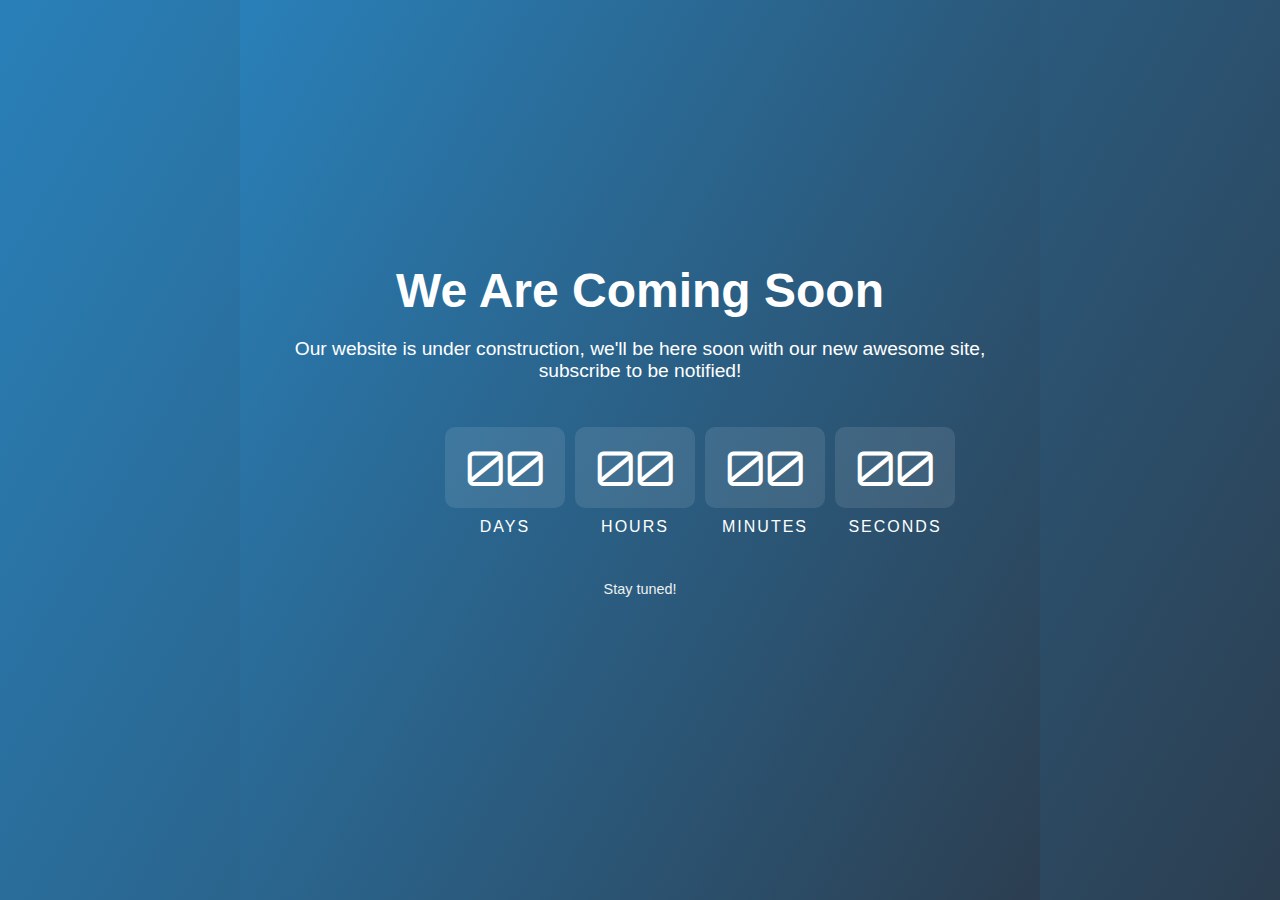
<file: index.html>
<!DOCTYPE html>
<html lang="en">
	<head>
		<meta charset="UTF-8" />
		<meta name="viewport" content="width=device-width, initial-scale=1.0" />
		<title>Coming Soon</title>
		<link rel="stylesheet" href="styles.css" />
        <link href="https://fonts.googleapis.com/css2?family=Orbitron:wght@400;700&display=swap" rel="stylesheet">
		<!-- Google tag (gtag.js) -->
		<script
			async
			src="https://www.googletagmanager.com/gtag/js?id=G-L1NYH1S3BG"
		></script>
		<script>
			window.dataLayer = window.dataLayer || [];
			function gtag() {
				dataLayer.push(arguments);
			}
			gtag("js", new Date());

			gtag("config", "G-L1NYH1S3BG");
		</script>
        <!-- Meta Pixel Code -->
        <script>
            !function(f,b,e,v,n,t,s)
            {if(f.fbq)return;n=f.fbq=function(){n.callMethod?
            n.callMethod.apply(n,arguments):n.queue.push(arguments)};
            if(!f._fbq)f._fbq=n;n.push=n;n.loaded=!0;n.version='2.0';
            n.queue=[];t=b.createElement(e);t.async=!0;
            t.src=v;s=b.getElementsByTagName(e)[0];
            s.parentNode.insertBefore(t,s)}(window, document,'script',
            'https://connect.facebook.net/en_US/fbevents.js');
            fbq('init', '1151915713107701');
            fbq('track', 'PageView');
        </script>
        <noscript><img height="1" width="1" style="display:none"
        src="https://www.facebook.com/tr?id=1151915713107701&ev=PageView&noscript=1"
        /></noscript>
        <!-- End Meta Pixel Code -->
	</head>
	<body>
        <div class="container">
            <div class="content">
                <h1>We Are Coming Soon</h1>
                <p>Our website is under construction, we'll be here soon with our new awesome site, subscribe to be notified!</p>
                <div class="countdown">
                    <div class="time-section">
                        <div id="days" class="time-number">00</div>
                        <div class="time-label">Days</div>
                    </div>
                    <div class="time-section">
                        <div id="hours" class="time-number">00</div>
                        <div class="time-label">Hours</div>
                    </div>
                    <div class="time-section">
                        <div id="minutes" class="time-number">00</div>
                        <div class="time-label">Minutes</div>
                    </div>
                    <div class="time-section">
                        <div id="seconds" class="time-number">00</div>
                        <div class="time-label">Seconds</div>
                    </div>
                </div>
                <p class="small">Stay tuned!</p>
            </div>
        </div>

        <script src="script.js"></script>
    </body>
</html>
</file>
<file: styles.css>
* {
  margin: 0;
  padding: 0;
  box-sizing: border-box;
  font-family: 'Arial', sans-serif;
}

body, html {
  height: 100%;
  display: flex;
  justify-content: center;
  align-items: center;
  background: linear-gradient(120deg, #2980b9, #2c3e50);
  color: white;
  overflow: hidden;
}

.container {
  text-align: center;
  max-width: 800px;
  padding: 20px;
}

.content {
  animation: fadeIn 2s ease-in-out;
}

h1 {
  font-size: 3em;
  margin-bottom: 20px;
}

p {
  font-size: 1.2em;
  margin-bottom: 40px;
}

.countdown{
  display: flex;
  justify-content: space-around;
  max-width: 400px;
  margin: 0 auto 40px;
}

body .countdown .time-section .time-number {
  font-family: 'Orbitron', sans-serif !important;
}

.time-section {
  text-align: center;
  padding: 5px;
}

.time-number {
  font-size: 3em;
  background: rgba(255, 255, 255, 0.1);
  padding: 10px 20px;
  border-radius: 10px;
  margin-bottom: 10px;
}

.time-label {
  font-size: 1em;
  text-transform: uppercase;
  letter-spacing: 2px;
}

.small {
  font-size: 0.9em;
  color: #ecf0f1;
}

@keyframes fadeIn {
  from { opacity: 0; transform: translateY(30px); }
  to { opacity: 1; transform: translateY(0); }
}
</file>
